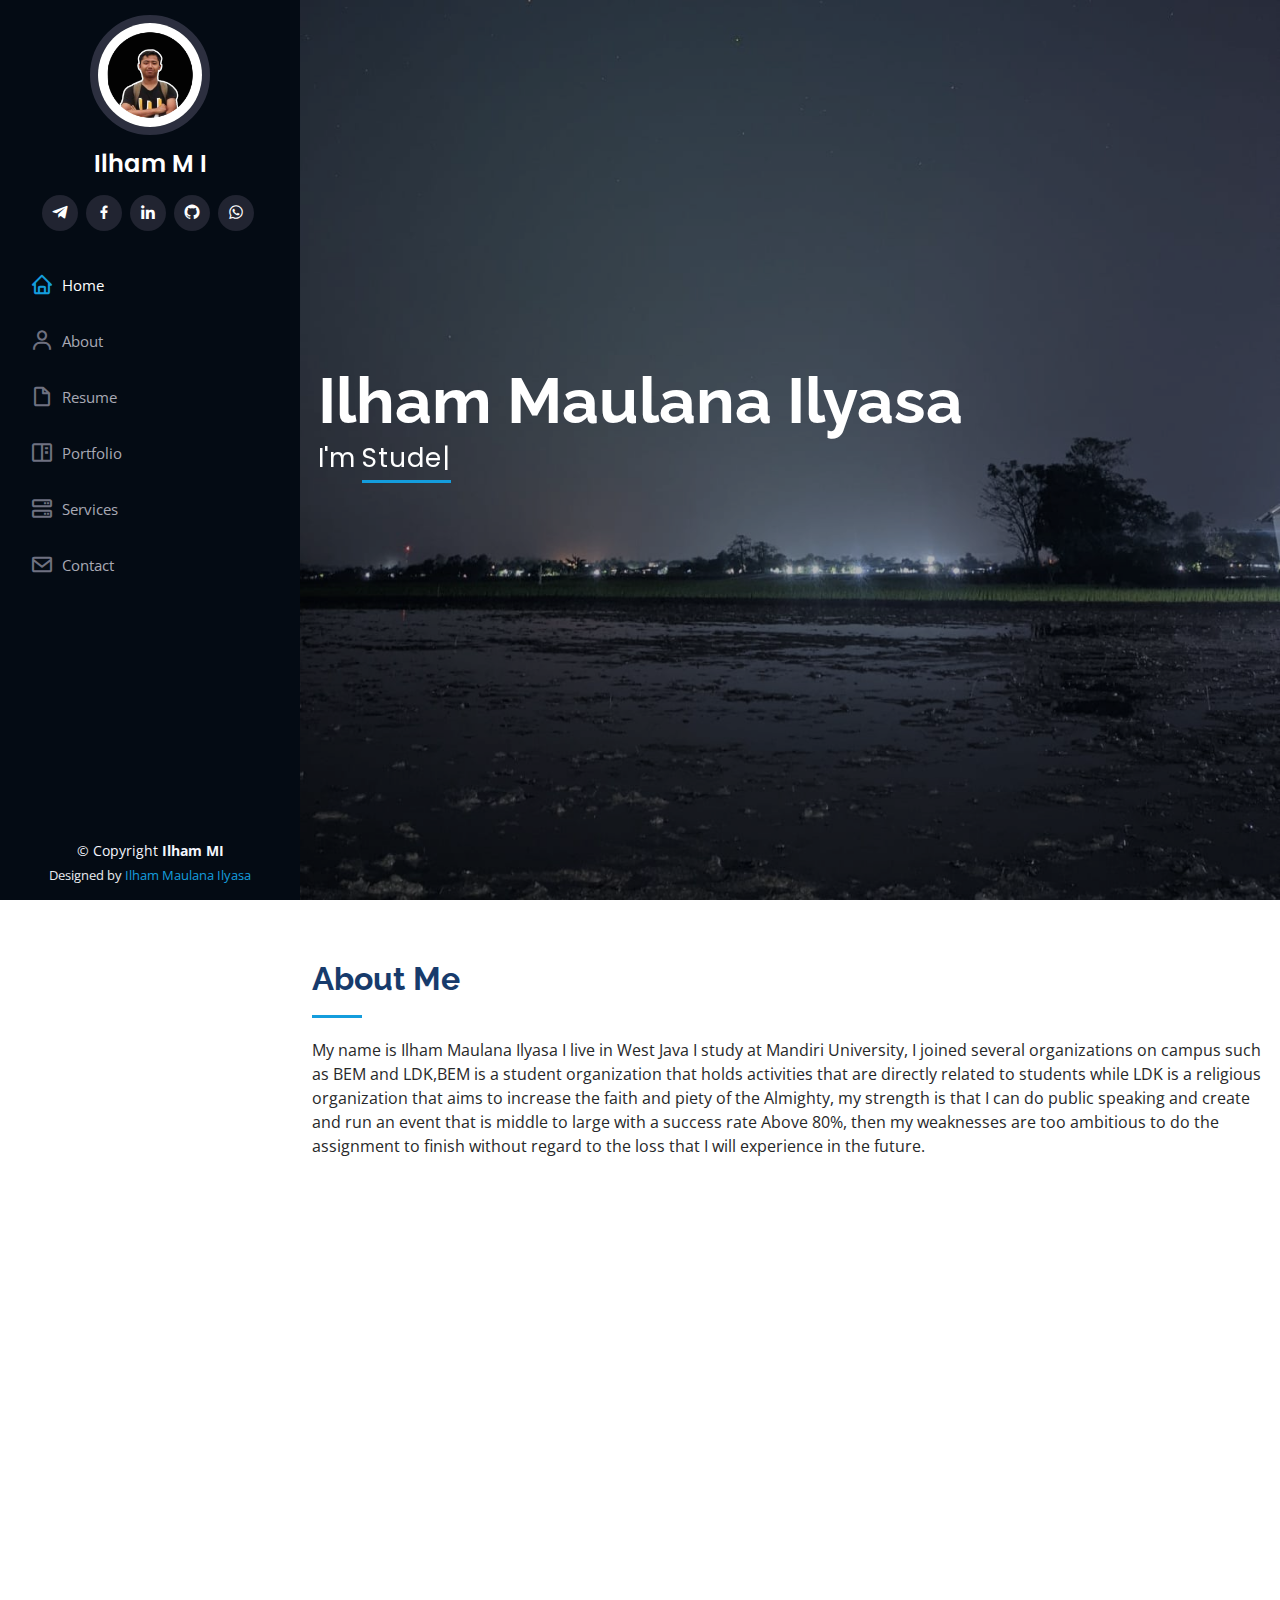
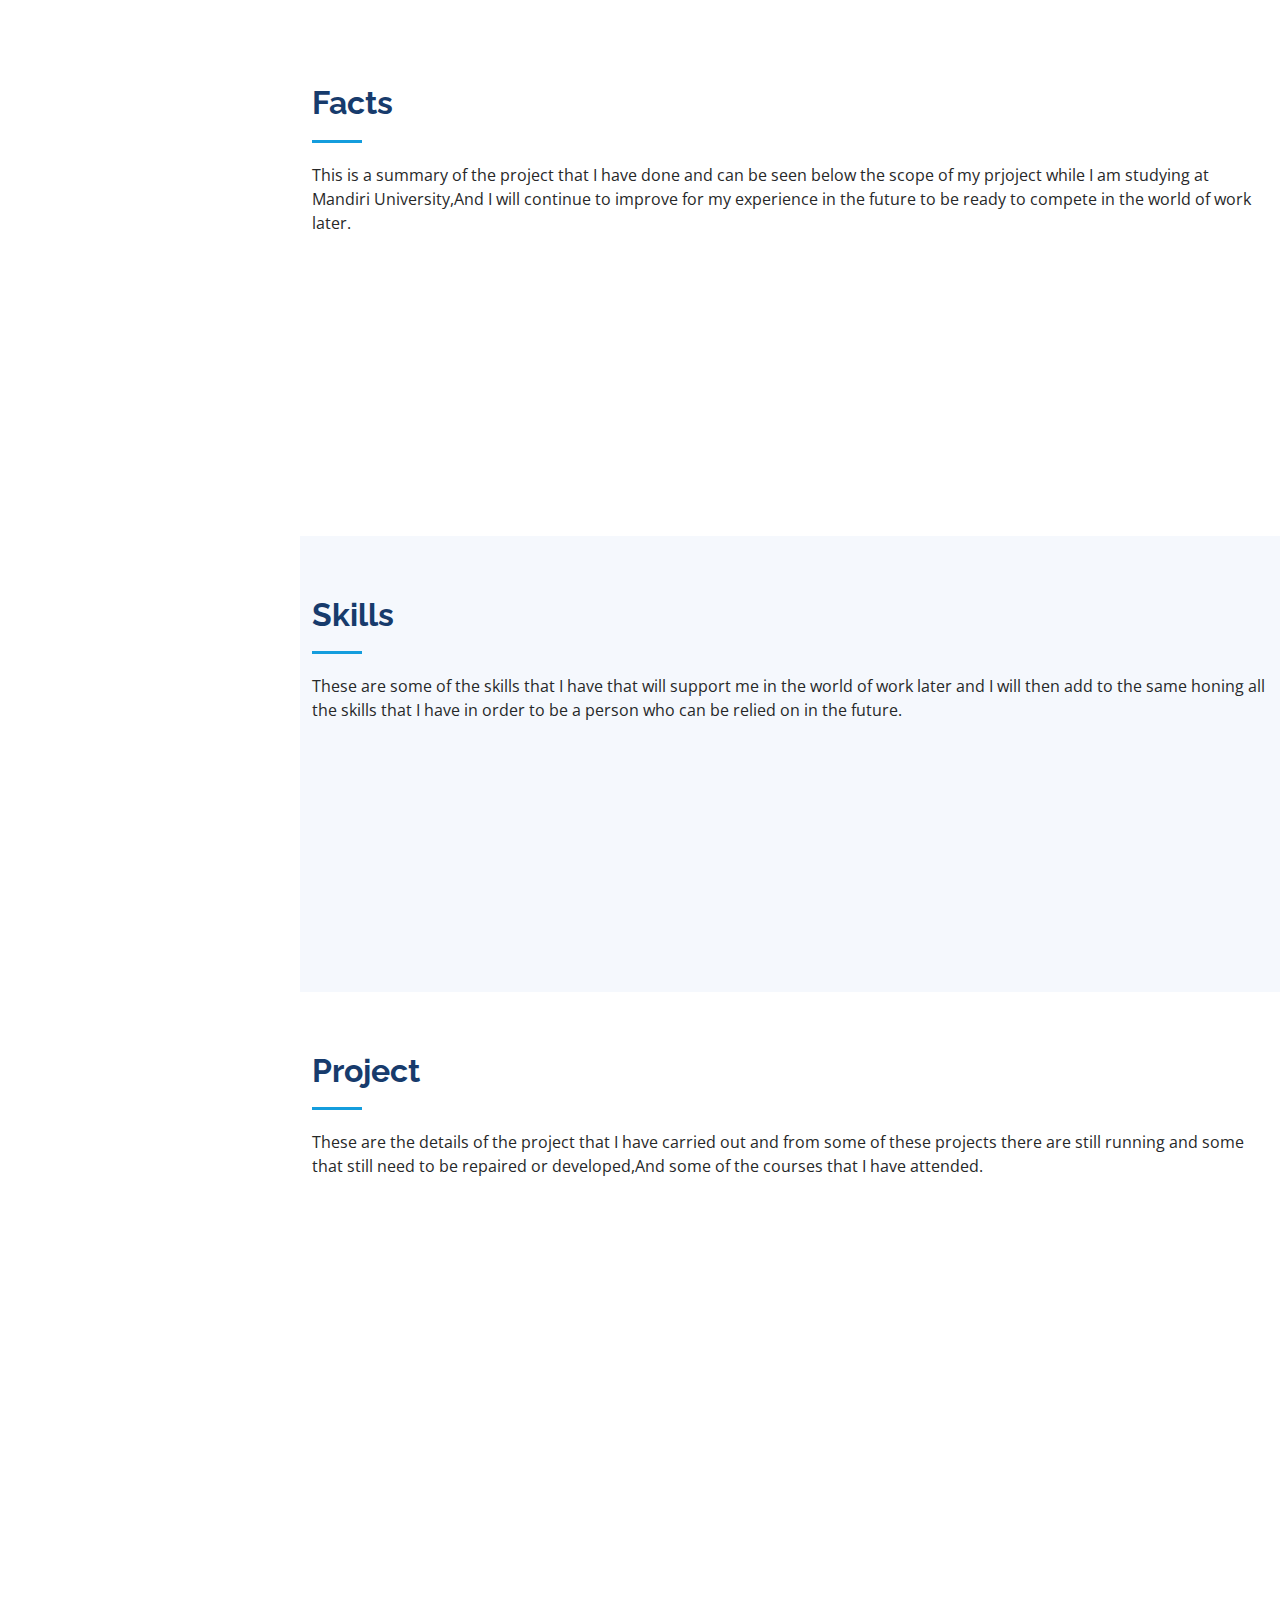
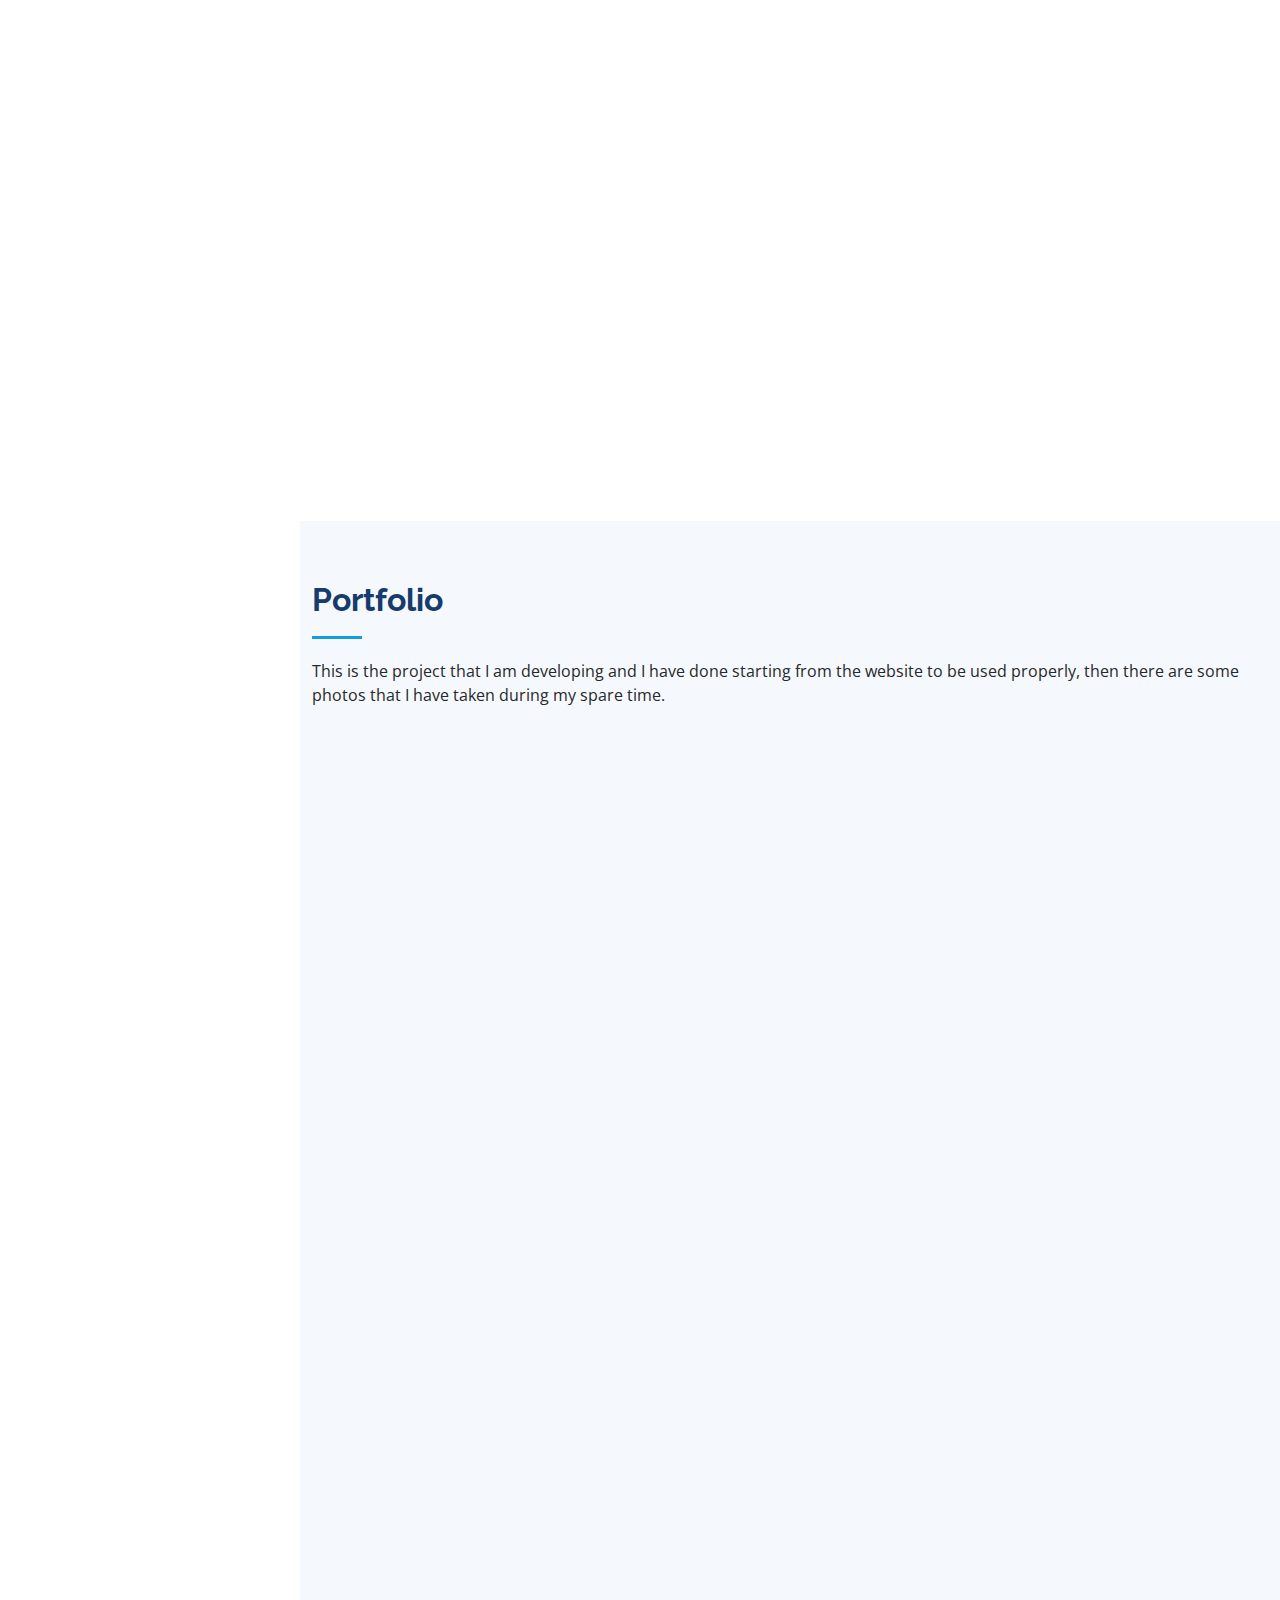
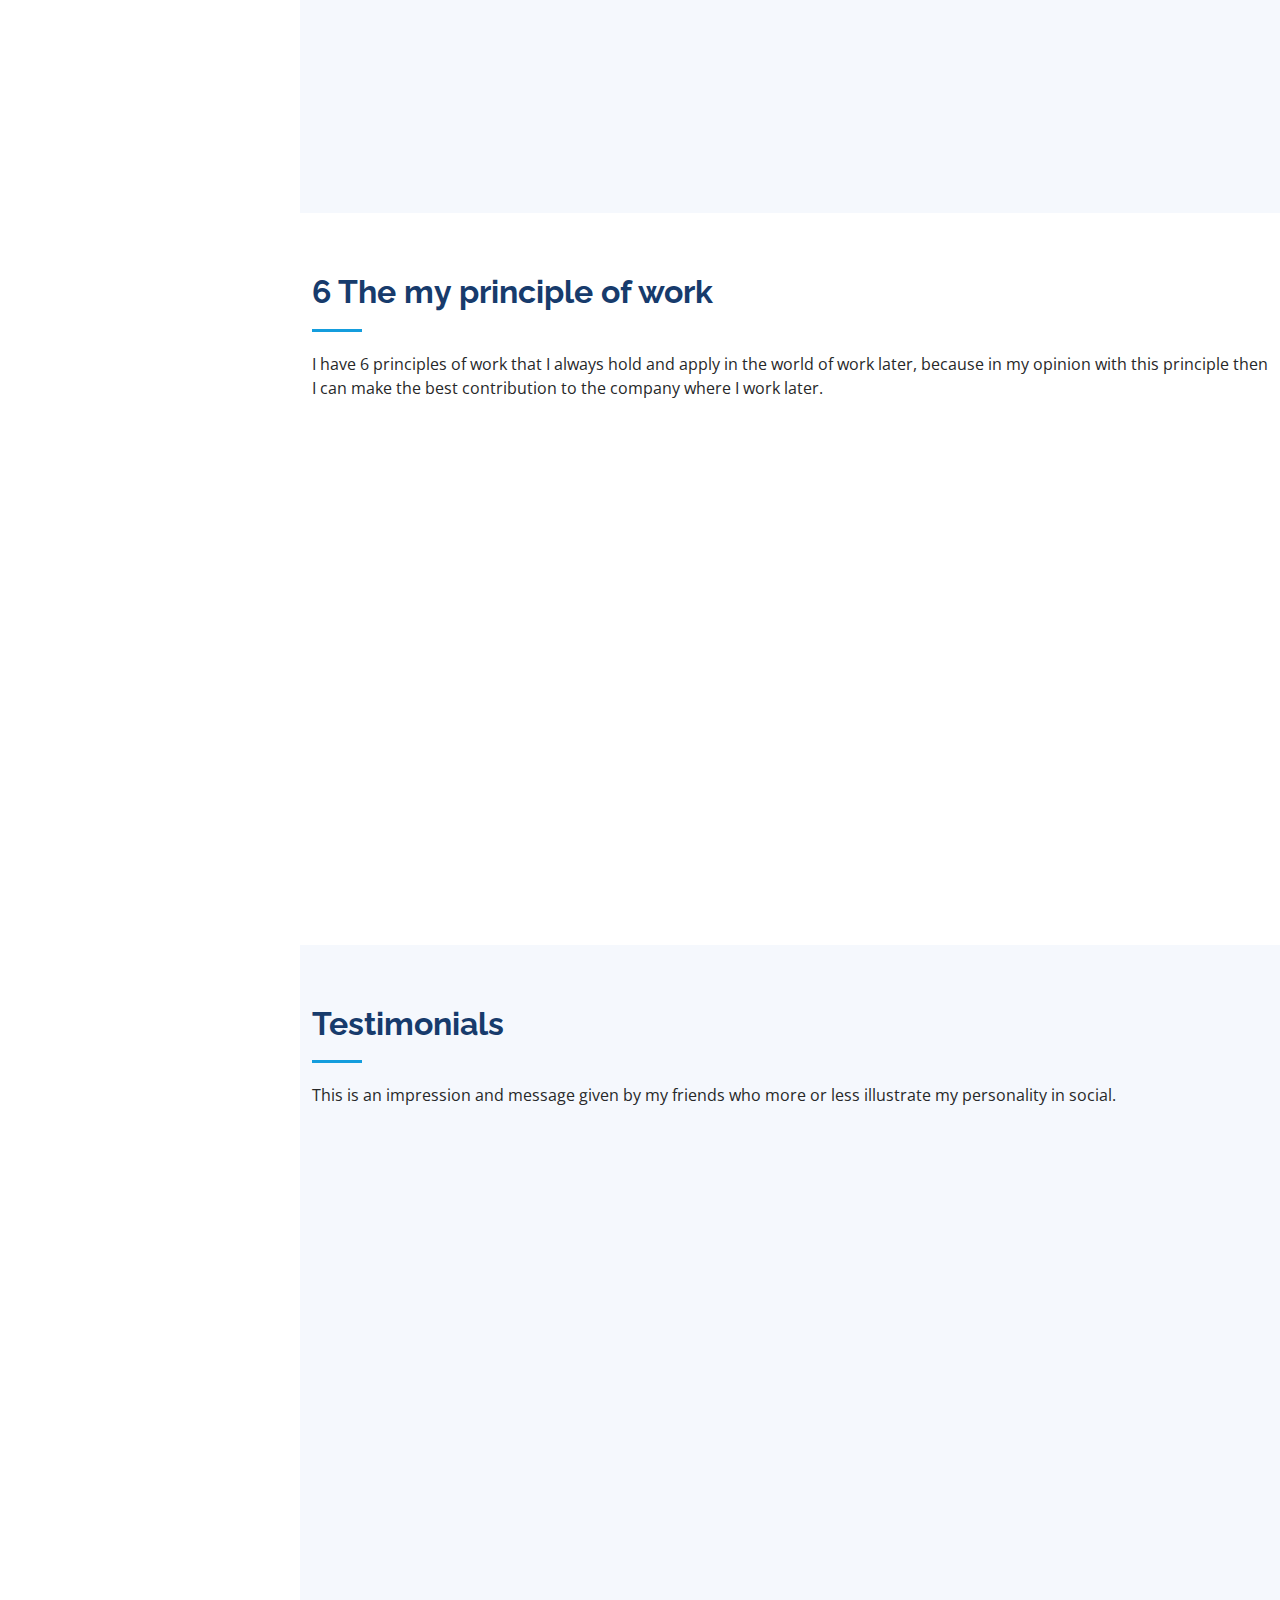
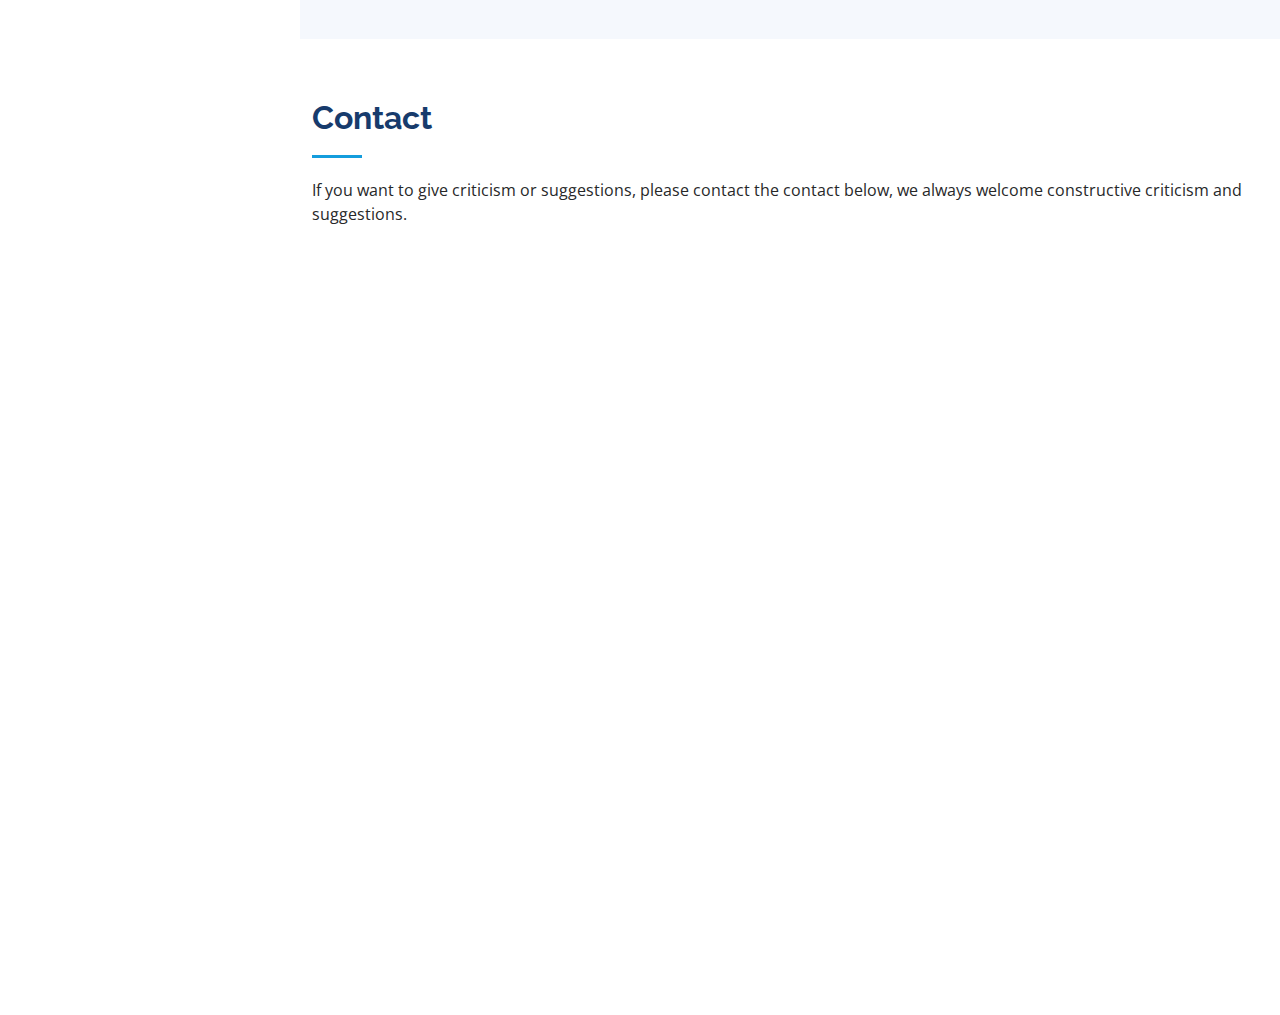
<file: index.html>
<!DOCTYPE html>
<html lang="en">

<head>
  <meta charset="utf-8">
  <meta content="width=device-width, initial-scale=1.0" name="viewport">

  <title>Website Ilham Maulana Ilyasa</title>
  <meta content="" name="description">
  <meta content="" name="keywords">

  <!-- Favicons -->
  <link href="assets/img/b1.jpg" rel="icon">
  <link href="assets/img/b1.jpg" rel="apple-touch-icon">

  <!-- Google Fonts -->
  <link href="https://fonts.googleapis.com/css?family=Open+Sans:300,300i,400,400i,600,600i,700,700i|Raleway:300,300i,400,400i,500,500i,600,600i,700,700i|Poppins:300,300i,400,400i,500,500i,600,600i,700,700i" rel="stylesheet">

  <!-- Vendor CSS Files -->
  <link href="assets/vendor/aos/aos.css" rel="stylesheet">
  <link href="assets/vendor/bootstrap/css/bootstrap.min.css" rel="stylesheet">
  <link href="assets/vendor/bootstrap-icons/bootstrap-icons.css" rel="stylesheet">
  <link href="assets/vendor/boxicons/css/boxicons.min.css" rel="stylesheet">
  <link href="assets/vendor/glightbox/css/glightbox.min.css" rel="stylesheet">
  <link href="assets/vendor/swiper/swiper-bundle.min.css" rel="stylesheet">

  <!-- Template Main CSS File -->
  <link href="assets/css/style.css" rel="stylesheet">

  <!-- =======================================================
  * Template Name: iPortfolio - v3.9.1
  * Template URL: https://bootstrapmade.com/iportfolio-bootstrap-portfolio-websites-template/
  * Author: BootstrapMade.com
  * License: https://bootstrapmade.com/license/
  ======================================================== -->
</head>

<body>

  <!-- ======= Mobile nav toggle button ======= -->
  <i class="bi bi-list mobile-nav-toggle d-xl-none"></i>

  <!-- ======= Header ======= -->
  <header id="header">
    <div class="d-flex flex-column">

      <div class="profile">
        <img src="3.png" alt="" class="img-fluid rounded-circle">
        <h1 class="text-light"><a href="index.html">Ilham M I</a></h1>
        <div class="social-links mt-3 text-center">
          <a href="https://t.me/Anabul69" class="Telegram"><i class="bx bxl-telegram"></i></a>
          <a href="https://web.facebook.com/ilham.ilyas.5209/" class="facebook"><i class="bx bxl-facebook"></i></a>
          <a href="https://www.linkedin.com/in/ilham-maulana-ilyasa-3577721a7" class="linkedin"><i class="bx bxl-linkedin"></i></a>
          <a href="https://ilhamilyas1945.github.io/WebKKNDesaNeglasari/" class="github"><i class="bx bxl-github"></i></a>
          <a href="https://wa.me/qr/GJPZVRETRTLDE1" class="whatsapp"><i class="bx bxl-whatsapp"></i></a>
        </div>
      </div>

      <nav id="navbar" class="nav-menu navbar">
        <ul>
          <li><a href="#hero" class="nav-link scrollto active"><i class="bx bx-home"></i> <span>Home</span></a></li>
          <li><a href="#about" class="nav-link scrollto"><i class="bx bx-user"></i> <span>About</span></a></li>
          <li><a href="#resume" class="nav-link scrollto"><i class="bx bx-file-blank"></i> <span>Resume</span></a></li>
          <li><a href="#portfolio" class="nav-link scrollto"><i class="bx bx-book-content"></i> <span>Portfolio</span></a></li>
          <li><a href="#services" class="nav-link scrollto"><i class="bx bx-server"></i> <span>Services</span></a></li>
          <li><a href="#contact" class="nav-link scrollto"><i class="bx bx-envelope"></i> <span>Contact</span></a></li>
        </ul>
      </nav><!-- .nav-menu -->
    </div>
  </header><!-- End Header -->

  <!-- ======= Hero Section ======= -->
  <section id="hero" class="d-flex flex-column justify-content-center align-items-center">
    <div class="hero-container" data-aos="fade-in">
      <h1>Ilham Maulana Ilyasa</h1>
      <p>I'm <span class="typed" data-typed-items="Student, Web Developer, Freelancer, Photographer"></span></p>
    </div>
  </section><!-- End Hero -->

  <main id="main">

    <!-- ======= About Section ======= -->
    <section id="about" class="about">
      <div class="container">

        <div class="section-title">
          <h2>About Me</h2>
          <p>My name is Ilham Maulana Ilyasa I live in West Java I study at Mandiri University, I joined several organizations on campus such as BEM and LDK,BEM is a student organization that holds activities that are directly related to students while LDK is a religious organization that aims to increase the faith and piety of the Almighty, my strength is that I can do public speaking and create and run an event that is middle to large with a success rate Above 80%, then my weaknesses are too ambitious to do the assignment to finish without regard to the loss that I will experience in the future. </p>
        </div>

        <div class="row">
          <div class="col-lg-4" data-aos="fade-right">
            <img src="1.jpeg" class="img-fluid" alt="">
          </div>
          <div class="col-lg-8 pt-4 pt-lg-0 content" data-aos="fade-left">
            <h3>Informatics Engineering Student.</h3>
            <p class="fst-italic">
              Moto Hidup "KERJA, KERJA, KERJA, TIPESSSS...... GAK TIPES? YAH KERJA LAGI"
             
            </p>
            <div class="row">
              <div class="col-lg-6">
                <ul>
                  <li><i class="bi bi-chevron-right"></i> <strong>Birthday:</strong> <span>30 oktober 2000</span></li>
                  <li><i class="bi bi-chevron-right"></i> <strong>Website:</strong> <span>github.com/Ilhamilyas1945</span></li>
                  <li><i class="bi bi-chevron-right"></i> <strong>Phone:</strong> <span>081221812156</span></li>
                  <li><i class="bi bi-chevron-right"></i> <strong>City:</strong> <span>Subang</span></li>
                </ul>
              </div>
              <div class="col-lg-6">
                <ul>
                  <li><i class="bi bi-chevron-right"></i> <strong>Age:</strong> <span>22</span></li>
                  <li><i class="bi bi-chevron-right"></i> <strong>Degree:</strong> <span>Master</span></li>
                  <li><i class="bi bi-chevron-right"></i> <strong>Email:</strong> <span>ilhamilyas2156@gmail.com</span></li>
                  <li><i class="bi bi-chevron-right"></i> <strong>IPK:</strong> <span>3.5</span></li>
                </ul>
              </div>
            </div>
            <p>
              I am more concerned with work or assignments given to me than other things because for me work is part of my life and must be able to give the best is my goal.
              I easily adapt in any condition and can work individually or in groups, I prefer to help others doing a job rather than just staying silent without doing anything because it is a futile thing and I really don't like it it.
            </p>
          </div>
        </div>

      </div>
    </section><!-- End About Section -->

    <!-- ======= Facts Section ======= -->
    <section id="facts" class="facts">
      <div class="container">

        <div class="section-title">
          <h2>Facts</h2>
          <p>This is a summary of the project that I have done and can be seen below the scope of my prjoject while I am studying at Mandiri University,And I will continue to improve for my experience in the future to be ready to compete in the world of work later.</p>
        </div>

        <div class="row no-gutters">

          <div class="col-lg-3 col-md-6 d-md-flex align-items-md-stretch" data-aos="fade-up">
            <div class="count-box">
              <i class="bi bi-emoji-smile"></i>
              <span data-purecounter-start="0" data-purecounter-end="69" data-purecounter-duration="1" class="purecounter"></span>
              <p><strong>Friends</strong> Friends who have worked on the project together</p>
            </div>
          </div>

          <div class="col-lg-3 col-md-6 d-md-flex align-items-md-stretch" data-aos="fade-up" data-aos-delay="100">
            <div class="count-box">
              <i class="bi bi-journal-richtext"></i>
              <span data-purecounter-start="0" data-purecounter-end="10" data-purecounter-duration="1" class="purecounter"></span>
              <p><strong>Projects</strong> Project that has been and is being worked on</p>
            </div>
          </div>

          <div class="col-lg-3 col-md-6 d-md-flex align-items-md-stretch" data-aos="fade-up" data-aos-delay="200">
            <div class="count-box">
              <i class="bi bi-headset"></i>
              <span data-purecounter-start="0" data-purecounter-end="150" data-purecounter-duration="1" class="purecounter"></span>
              <p><strong>Flight hours</strong> The time that has been spent in developing an existing project</p>
            </div>
          </div>

          <div class="col-lg-3 col-md-6 d-md-flex align-items-md-stretch" data-aos="fade-up" data-aos-delay="300">
            <div class="count-box">
              <i class="bi bi-people"></i>
              <span data-purecounter-start="0" data-purecounter-end="32" data-purecounter-duration="1" class="purecounter"></span>
              <p><strong>Hard Workers</strong> Friends who are satisfied with my performance and hard work</p>
            </div>
          </div>

        </div>

      </div>
    </section><!-- End Facts Section -->

    <!-- ======= Skills Section ======= -->
    <section id="skills" class="skills section-bg">
      <div class="container">

        <div class="section-title">
          <h2>Skills</h2>
          <p>These are some of the skills that I have that will support me in the world of work later and I will then add to the same honing all the skills that I have in order to be a person who can be relied on in the future.</p>
        </div>

        <div class="row skills-content">

          <div class="col-lg-6" data-aos="fade-up">

            <div class="progress">
              <span class="skill">HTML-CSS <i class="val">100%</i></span>
              <div class="progress-bar-wrap">
                <div class="progress-bar" role="progressbar" aria-valuenow="100" aria-valuemin="0" aria-valuemax="100"></div>
              </div>
            </div>

            <div class="progress">
              <span class="skill">Github <i class="val">90%</i></span>
              <div class="progress-bar-wrap">
                <div class="progress-bar" role="progressbar" aria-valuenow="90" aria-valuemin="0" aria-valuemax="100"></div>
              </div>
            </div>

            <div class="progress">
              <span class="skill">Bootstrap <i class="val">75%</i></span>
              <div class="progress-bar-wrap">
                <div class="progress-bar" role="progressbar" aria-valuenow="75" aria-valuemin="0" aria-valuemax="100"></div>
              </div>
            </div>

          </div>

          <div class="col-lg-6" data-aos="fade-up" data-aos-delay="100">

            <div class="progress">
              <span class="skill">Ibis Paint X <i class="val">80%</i></span>
              <div class="progress-bar-wrap">
                <div class="progress-bar" role="progressbar" aria-valuenow="80" aria-valuemin="0" aria-valuemax="100"></div>
              </div>
            </div>

            <div class="progress">
              <span class="skill">Microsoft Office <i class="val">90%</i></span>
              <div class="progress-bar-wrap">
                <div class="progress-bar" role="progressbar" aria-valuenow="90" aria-valuemin="0" aria-valuemax="100"></div>
              </div>
            </div>

            <div class="progress">
              <span class="skill">Davinci Resolve <i class="val">55%</i></span>
              <div class="progress-bar-wrap">
                <div class="progress-bar" role="progressbar" aria-valuenow="55" aria-valuemin="0" aria-valuemax="100"></div>
              </div>
            </div>

          </div>

        </div>

      </div>
    </section><!-- End Skills Section -->

    <!-- ======= Resume Section ======= -->
    <section id="resume" class="resume">
      <div class="container">

        <div class="section-title">
          <h2>Project</h2>
          <p>These are the details of the project that I have carried out and from some of these projects there are still running and some that still need to be repaired or developed,And some of the courses that I have attended.</p>
        </div>

        <div class="row">
          <div class="col-lg-6" data-aos="fade-up">
            <h3 class="resume-title">Card Project</h3>
            <div class="resume-item pb-0">
              <h4>Sigma Card</h4>
              <p><em>This project is about one card that can contain all personal data to our social media, with only one QR code scan, all data will be seen.</em></p>
              <ul>
                <li>30 October 2022,Subang, Pamanukan</li>
                <li>+62 812 2181 2156</li>
                <li>https://github.com/Ilhamilyas1945</li>
              </ul>
            </div>

            <h3 class="resume-title">Website Project</h3>
            <div class="resume-item">
              <h4>Website KKN Desa Neglasari</h4>
              <h5>2022</h5>
              <p><em>https://ilhamilyas1945.github.io/WebKKNDesaNeglasari/</em></p>
              <p><em>Neglasari Village, Pagaden District, Subang Regency, West Java</em></p>
              <p>This website is intended to provide information related to KKN from Mandiri University which was carried out in Neglasari Village, Pagaden District, Subang Regency, West Java.</p>
            </div>
            <div class="resume-item">
              <h4>Web -based village database application</h4>
              <h5>2022</h5>
              <p><em>Neglasari Village, Pagaden District, Subang Regency, West Java</em></p>
              <p>This website was created to modernize the Neglasari Village database recording system which was first done manually now replaced in a digital way through this application -based database website.</p>
            </div>
          </div>
          <div class="col-lg-6" data-aos="fade-up" data-aos-delay="100">
            <h3 class="resume-title">Courses that have been followed</h3>
            <div class="resume-item">
              <h4>Website course</h4>
              <h5>2021</h5>
              <p><em>Campus Mandiri University, Subang, West Java </em></p>
              <ul>
                <li>This thinness was held by the Mandiri University Student Executive Board.</li>
                <li>In this course it is taught the basis for creating a website from beginning to medium level. </li>
                <li>Enter images and videos into the website that we have created and changed its basic appearance</li>
                <li>Taught how to use and modify the Bootstrap Setra website template to post the website to Github</li>
              </ul>
            </div>
            <div class="resume-item">
              <h4>Microsoft Office course</h4>
              <h5>2019</h5>
              <p><em>LPK Jaya Abadi, Pamanukan, Subang</em></p>
              <ul>
                <li>study the basic use of Microsoft Office.</li>
                <li>Studying Discipline Typing 10 Finger in Microsoft Word</li>
                <li>studying the formula in Microsoft Excel</li>
                <li>taught how to make powerpoint in Microsoft PowerPoint</li>
              </ul>
            </div>
          </div>
        </div>

      </div>
    </section><!-- End Resume Section -->

    <!-- ======= Portfolio Section ======= -->
    <section id="portfolio" class="portfolio section-bg">
      <div class="container">

        <div class="section-title">
          <h2>Portfolio</h2>
          <p>This is the project that I am developing and I have done starting from the website to be used properly, then there are some photos that I have taken during my spare time.</p>
        </div>

        <div class="row" data-aos="fade-up">
          <div class="col-lg-12 d-flex justify-content-center">
            <ul id="portfolio-flters">
              <li data-filter="*" class="filter-active">All</li>
              <li data-filter=".filter-app">KKN Activity Website</li>
              <li data-filter=".filter-card">Web Based Application</li>
              <li data-filter=".filter-web">Photography</li>
            </ul>
          </div>
        </div>

        <div class="row portfolio-container" data-aos="fade-up" data-aos-delay="100">

          <div class="col-lg-4 col-md-6 portfolio-item filter-app">
            <div class="portfolio-wrap">
              <img src="assets/img/portfolio/k1.png" class="img-fluid" alt="">
              <div class="portfolio-links">
                <a href="assets/img/portfolio/k1.png" data-gallery="portfolioGallery" class="portfolio-lightbox" title="App 1"><i class="bx bx-plus"></i></a>
                <a href="portfolio-details.html" title="More Details"><i class="bx bx-link"></i></a>
              </div>
            </div>
          </div>

          <div class="col-lg-4 col-md-6 portfolio-item filter-web">
            <div class="portfolio-wrap">
              <img src="assets/img/portfolio/p1.jpeg" class="img-fluid" alt="">
              <div class="portfolio-links">
                <a href="assets/img/portfolio/p1.jpeg" data-gallery="portfolioGallery" class="portfolio-lightbox" title="Web 3"><i class="bx bx-plus"></i></a>
                <a href="portfolio-details.html" title="More Details"><i class="bx bx-link"></i></a>
              </div>
            </div>
          </div>

          <div class="col-lg-4 col-md-6 portfolio-item filter-app">
            <div class="portfolio-wrap">
              <img src="assets/img/portfolio/k3.png" class="img-fluid" alt="">
              <div class="portfolio-links">
                <a href="assets/img/portfolio/k3.png" data-gallery="portfolioGallery" class="portfolio-lightbox" title="App 2"><i class="bx bx-plus"></i></a>
                <a href="portfolio-details.html" title="More Details"><i class="bx bx-link"></i></a>
              </div>
            </div>
          </div>

          <div class="col-lg-4 col-md-6 portfolio-item filter-card">
            <div class="portfolio-wrap">
              <img src="assets/img/portfolio/n1.png" class="img-fluid" alt="">
              <div class="portfolio-links">
                <a href="assets/img/portfolio/n1.png" data-gallery="portfolioGallery" class="portfolio-lightbox" title="Card 2"><i class="bx bx-plus"></i></a>
                <a href="portfolio-details.html" title="More Details"><i class="bx bx-link"></i></a>
              </div>
            </div>
          </div>

          <div class="col-lg-4 col-md-6 portfolio-item filter-web">
            <div class="portfolio-wrap">
              <img src="assets/img/portfolio/p2.jpeg" class="img-fluid" alt="">
              <div class="portfolio-links">
                <a href="assets/img/portfolio/p2.jpeg" data-gallery="portfolioGallery" class="portfolio-lightbox" title="Web 2"><i class="bx bx-plus"></i></a>
                <a href="portfolio-details.html" title="More Details"><i class="bx bx-link"></i></a>
              </div>
            </div>
          </div>

          <div class="col-lg-4 col-md-6 portfolio-item filter-app">
            <div class="portfolio-wrap">
              <img src="assets/img/portfolio/k2.png" class="img-fluid" alt="">
              <div class="portfolio-links">
                <a href="assets/img/portfolio/k2.png" data-gallery="portfolioGallery" class="portfolio-lightbox" title="App 3"><i class="bx bx-plus"></i></a>
                <a href="portfolio-details.html" title="More Details"><i class="bx bx-link"></i></a>
              </div>
            </div>
          </div>

          <div class="col-lg-4 col-md-6 portfolio-item filter-card">
            <div class="portfolio-wrap">
              <img src="assets/img/portfolio/n2.png" class="img-fluid" alt="">
              <div class="portfolio-links">
                <a href="assets/img/portfolio/n2.png" data-gallery="portfolioGallery" class="portfolio-lightbox" title="Card 1"><i class="bx bx-plus"></i></a>
                <a href="portfolio-details.html" title="More Details"><i class="bx bx-link"></i></a>
              </div>
            </div>
          </div>

          <div class="col-lg-4 col-md-6 portfolio-item filter-card">
            <div class="portfolio-wrap">
              <img src="assets/img/portfolio/n3.png" class="img-fluid" alt="">
              <div class="portfolio-links">
                <a href="assets/img/portfolio/n3.png" data-gallery="portfolioGallery" class="portfolio-lightbox" title="Card 3"><i class="bx bx-plus"></i></a>
                <a href="portfolio-details.html" title="More Details"><i class="bx bx-link"></i></a>
              </div>
            </div>
          </div>

          <div class="col-lg-4 col-md-6 portfolio-item filter-web">
            <div class="portfolio-wrap">
              <img src="assets/img/portfolio/p3.jpeg" class="img-fluid" alt="">
              <div class="portfolio-links">
                <a href="assets/img/portfolio/p3.jpeg" data-gallery="portfolioGallery" class="portfolio-lightbox" title="Web 3"><i class="bx bx-plus"></i></a>
                <a href="portfolio-details.html" title="More Details"><i class="bx bx-link"></i></a>
              </div>
            </div>
          </div>

        </div>

      </div>
    </section><!-- End Portfolio Section -->

    <!-- ======= Services Section ======= -->
    <section id="services" class="services">
      <div class="container">

        <div class="section-title">
          <h2>6 The my principle of work</h2>
          <p>I have 6 principles of work that I always hold and apply in the world of work later, because in my opinion with this principle then I can make the best contribution to the company where I work later.</p>
        </div>

        <div class="row">
          <div class="col-lg-4 col-md-6 icon-box" data-aos="fade-up">
            <div class="icon"><i class="bi bi-briefcase"></i></div>
            <h4 class="title"><a href="">Prioritize work</a></h4>
            <p class="description">Always prioritize work above anything, and pour out your focus in work and love your work then you will be able to make your best contribution to your work</p>
          </div>
          <div class="col-lg-4 col-md-6 icon-box" data-aos="fade-up" data-aos-delay="100">
            <div class="icon"><i class="bi bi-card-checklist"></i></div>
            <h4 class="title"><a href="">On time</a></h4>
            <p class="description">Late is a disgrace, on that time is a necessity but it's better if it comes 10 minutes before it</p>
          </div>
          <div class="col-lg-4 col-md-6 icon-box" data-aos="fade-up" data-aos-delay="200">
            <div class="icon"><i class="bi bi-bar-chart"></i></div>
            <h4 class="title"><a href="">Hard work</a></h4>
            <p class="description">Increase your performance up to 2 times Avoid Decreasing Performance, Overtime is your friend success is your goal</p>
          </div>
          <div class="col-lg-4 col-md-6 icon-box" data-aos="fade-up" data-aos-delay="300">
            <div class="icon"><i class="bi bi-binoculars"></i></div>
            <h4 class="title"><a href="">The order of the boss is absolute</a></h4>
            <p class="description">When the boss said it was black then I would consider it black, when the boss said white then I would think of it was white, there were no questions always do</p>
          </div>
          <div class="col-lg-4 col-md-6 icon-box" data-aos="fade-up" data-aos-delay="400">
            <div class="icon"><i class="bi bi-brightness-high"></i></div>
            <h4 class="title"><a href="">innovative</a></h4>
            <p class="description">Must be able to keep up with the times in order to be able to create new and fresh ideas that can be used later</p>
          </div>
          <div class="col-lg-4 col-md-6 icon-box" data-aos="fade-up" data-aos-delay="500">
            <div class="icon"><i class="bi bi-calendar4-week"></i></div>
            <h4 class="title"><a href="">Increase the network</a></h4>
            <p class="description">When having an extensive network it will make it easier to do the work and can add more insight</p>
          </div>
        </div>

      </div>
    </section><!-- End Services Section -->

    <!-- ======= Testimonials Section ======= -->
    <section id="testimonials" class="testimonials section-bg">
      <div class="container">

        <div class="section-title">
          <h2>Testimonials</h2>
          <p>This is an impression and message given by my friends who more or less illustrate my personality in social.</p>
        </div>

        <div class="testimonials-slider swiper" data-aos="fade-up" data-aos-delay="100">
          <div class="swiper-wrapper">

            <div class="swiper-slide">
              <div class="testimonial-item" data-aos="fade-up">
                <p>
                  <i class="bx bxs-quote-alt-left quote-icon-left"></i>
                  Congratulations on your success in working hard and completing work well! This is an achievement that should be appreciated and must be maintained.
                  <i class="bx bxs-quote-alt-right quote-icon-right"></i>
                </p>
                <img src="assets/img/testimonials/2.jpeg" class="testimonial-img" alt="">
                <h3>Sri Devi Rahmawati</h3>
                <h4>KKN Friend &amp; Department of Education</h4>
              </div>
            </div><!-- End testimonial item -->

            <div class="swiper-slide">
              <div class="testimonial-item" data-aos="fade-up" data-aos-delay="100">
                <p>
                  <i class="bx bxs-quote-alt-left quote-icon-left"></i>
                  Don't forget to always take time to rest and break. Continuous hard work can cause fatigue and stress, so be sure to take time to calm down and maintain your mental health.
                  <i class="bx bxs-quote-alt-right quote-icon-right"></i>
                </p>
                <img src="assets/img/testimonials/3.jpeg" class="testimonial-img" alt="">
                <h3>Teddy</h3>
                <h4>KKN Friend &amp; Department of Education</h4>
              </div>
            </div><!-- End testimonial item -->

            <div class="swiper-slide">
              <div class="testimonial-item" data-aos="fade-up" data-aos-delay="200">
                <p>
                  <i class="bx bxs-quote-alt-left quote-icon-left"></i>
                  Don't feel too burdened with your work. Remember that everyone has a limit and it is not a problem to ask for help or ask for advice from others..
                  <i class="bx bxs-quote-alt-right quote-icon-right"></i>
                </p>
                <img src="assets/img/testimonials/4.jpeg" class="testimonial-img" alt="">
                <h3>Hilma Rahmawati</h3>
                <h4>KKN Friend &amp; Department of Education</h4>
              </div>
            </div><!-- End testimonial item -->

            <div class="swiper-slide">
              <div class="testimonial-item" data-aos="fade-up" data-aos-delay="300">
                <p>
                  <i class="bx bxs-quote-alt-left quote-icon-left"></i>
                  Don't forget to always respect yourself and give yourself praise for what you have done. This will help you feel better and have a higher self -confidence.
                  <i class="bx bxs-quote-alt-right quote-icon-right"></i>
                </p>
                <img src="assets/img/testimonials/t1.jpg" class="testimonial-img" alt="">
                <h3>Rendi</h3>
                <h4>Head of Karang Taruna Neglasari</h4>
              </div>
            </div><!-- End testimonial item -->

            <div class="swiper-slide">
              <div class="testimonial-item" data-aos="fade-up" data-aos-delay="400">
                <p>
                  <i class="bx bxs-quote-alt-left quote-icon-left"></i>
                  Don't forget to always look for opportunities to be grateful for what you have achieved. This will help you feel happier and feel more connected to others.
                  <i class="bx bxs-quote-alt-right quote-icon-right"></i>
                </p>
                <img src="assets/img/testimonials/t2.jpg" class="testimonial-img" alt="">
                <h3>Hikmat</h3>
                <h4>Informatics Engineering</h4>
              </div>
            </div><!-- End testimonial item -->

          </div>
          <div class="swiper-pagination"></div>
        </div>

      </div>
    </section><!-- End Testimonials Section -->

    <!-- ======= Contact Section ======= -->
    <section id="contact" class="contact">
      <div class="container">

        <div class="section-title">
          <h2>Contact</h2>
          <p>If you want to give criticism or suggestions, please contact the contact below, we always welcome constructive criticism and suggestions.</p>
        </div>

        <div class="row" data-aos="fade-in">

          <div class="col-lg-5 d-flex align-items-stretch">
            <div class="info">
              <div class="address">
                <i class="bi bi-geo-alt"></i>
                <h4>Location:</h4>
                <p>Jln Maskoki no 73 perumnas 2, kayuringin jaya, bekasi selatan</p>
              </div>

              <div class="email">
                <i class="bi bi-envelope"></i>
                <h4>Email:</h4>
                <p>Ilhamilyas2156@gmail.com</p>
              </div>

              <div class="phone">
                <i class="bi bi-phone"></i>
                <h4>Call:</h4>
                <p>+628 122 181 2156</p>
              </div>

              <iframe src="https://www.google.com/maps/embed?pb=!1m18!1m12!1m3!1d3966.1440871704826!2d106.98331931384045!3d-6.244734962883601!2m3!1f0!2f0!3f0!3m2!1i1024!2i768!4f13.1!3m3!1m2!1s0x2e698c37aeff4b2f%3A0xf9444283db8db267!2sJl.%20Maskoki%201%20No.73%2C%20RT.011%2FRW.012%2C%20Kayuringin%20Jaya%2C%20Kec.%20Bekasi%20Sel.%2C%20Kota%20Bks%2C%20Jawa%20Barat%2017144!5e0!3m2!1sid!2sid!4v1672730596038!5m2!1sid!2sid" frameborder="0" style="border:0; width: 100%; height: 290px;" allowfullscreen></iframe>
            </div>

          </div>

          <div class="col-lg-7 mt-5 mt-lg-0 d-flex align-items-stretch">
            <form action="forms/contact.php" method="post" role="form" class="php-email-form">
              <div class="row">
                <div class="form-group col-md-6">
                  <label for="name">Your Name</label>
                  <input type="text" name="name" class="form-control" id="name" required>
                </div>
                <div class="form-group col-md-6">
                  <label for="name">Your Email</label>
                  <input type="email" class="form-control" name="email" id="email" required>
                </div>
              </div>
              <div class="form-group">
                <label for="name">Subject</label>
                <input type="text" class="form-control" name="subject" id="subject" required>
              </div>
              <div class="form-group">
                <label for="name">Message</label>
                <textarea class="form-control" name="message" rows="10" required></textarea>
              </div>
              <div class="my-3">
                <div class="loading">Loading</div>
                <div class="error-message"></div>
                <div class="sent-message">Your message has been sent. Thank you!</div>
              </div>
              <div class="text-center"><button type="submit">Send Message</button></div>
            </form>
          </div>

        </div>

      </div>
    </section><!-- End Contact Section -->

  </main><!-- End #main -->

  <!-- ======= Footer ======= -->
  <footer id="footer">
    <div class="container">
      <div class="copyright">
        &copy; Copyright <strong><span>Ilham MI</span></strong>
      </div>
      <div class="credits">
        <!-- All the links in the footer should remain intact. -->
        <!-- You can delete the links only if you purchased the pro version. -->
        <!-- Licensing information: https://bootstrapmade.com/license/ -->
        <!-- Purchase the pro version with working PHP/AJAX contact form: https://bootstrapmade.com/iportfolio-bootstrap-portfolio-websites-template/ -->
        Designed by <a href="https://bootstrapmade.com/">Ilham Maulana Ilyasa</a>
      </div>
    </div>
  </footer><!-- End  Footer -->

  <a href="#" class="back-to-top d-flex align-items-center justify-content-center"><i class="bi bi-arrow-up-short"></i></a>

  <!-- Vendor JS Files -->
  <script src="assets/vendor/purecounter/purecounter_vanilla.js"></script>
  <script src="assets/vendor/aos/aos.js"></script>
  <script src="assets/vendor/bootstrap/js/bootstrap.bundle.min.js"></script>
  <script src="assets/vendor/glightbox/js/glightbox.min.js"></script>
  <script src="assets/vendor/isotope-layout/isotope.pkgd.min.js"></script>
  <script src="assets/vendor/swiper/swiper-bundle.min.js"></script>
  <script src="assets/vendor/typed.js/typed.min.js"></script>
  <script src="assets/vendor/waypoints/noframework.waypoints.js"></script>
  <script src="assets/vendor/php-email-form/validate.js"></script>

  <!-- Template Main JS File -->
  <script src="assets/js/main.js"></script>

</body>

</html>
</file>
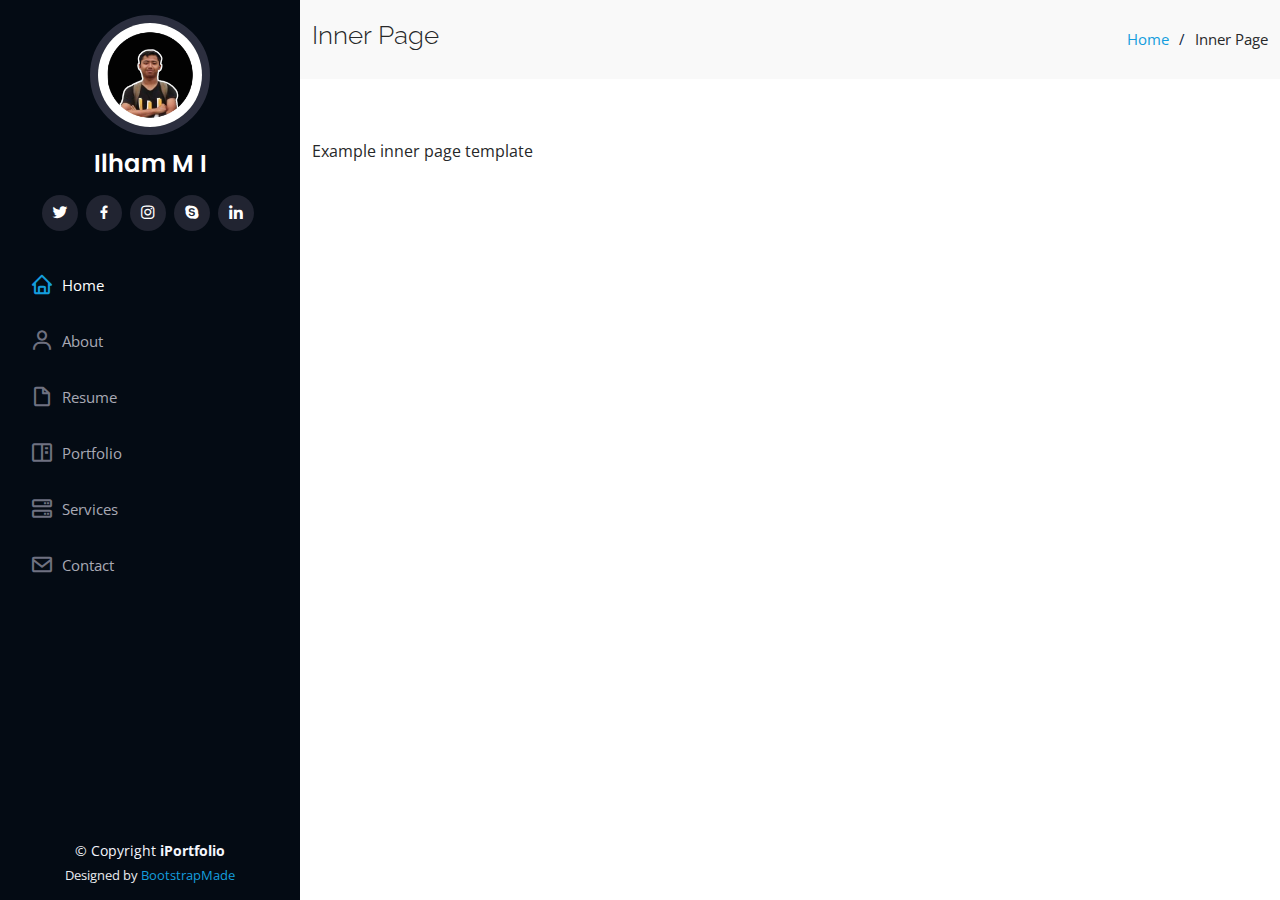
<file: inner-page.html>
<!DOCTYPE html>
<html lang="en">

<head>
  <meta charset="utf-8">
  <meta content="width=device-width, initial-scale=1.0" name="viewport">

  <title>Inner Page - iPortfolio Bootstrap Template</title>
  <meta content="" name="description">
  <meta content="" name="keywords">

  <!-- Favicons -->
  <link href="assets/img/favicon.png" rel="icon">
  <link href="assets/img/apple-touch-icon.png" rel="apple-touch-icon">

  <!-- Google Fonts -->
  <link href="https://fonts.googleapis.com/css?family=Open+Sans:300,300i,400,400i,600,600i,700,700i|Raleway:300,300i,400,400i,500,500i,600,600i,700,700i|Poppins:300,300i,400,400i,500,500i,600,600i,700,700i" rel="stylesheet">

  <!-- Vendor CSS Files -->
  <link href="assets/vendor/aos/aos.css" rel="stylesheet">
  <link href="assets/vendor/bootstrap/css/bootstrap.min.css" rel="stylesheet">
  <link href="assets/vendor/bootstrap-icons/bootstrap-icons.css" rel="stylesheet">
  <link href="assets/vendor/boxicons/css/boxicons.min.css" rel="stylesheet">
  <link href="assets/vendor/glightbox/css/glightbox.min.css" rel="stylesheet">
  <link href="assets/vendor/swiper/swiper-bundle.min.css" rel="stylesheet">

  <!-- Template Main CSS File -->
  <link href="assets/css/style.css" rel="stylesheet">

  <!-- =======================================================
  * Template Name: iPortfolio - v3.9.1
  * Template URL: https://bootstrapmade.com/iportfolio-bootstrap-portfolio-websites-template/
  * Author: BootstrapMade.com
  * License: https://bootstrapmade.com/license/
  ======================================================== -->
</head>

<body>

  <!-- ======= Mobile nav toggle button ======= -->
  <i class="bi bi-list mobile-nav-toggle d-xl-none"></i>

  <!-- ======= Header ======= -->
  <header id="header">
    <div class="d-flex flex-column">

      <div class="profile">
        <img src="3.png" alt="" class="img-fluid rounded-circle">
        <h1 class="text-light"><a href="index.html">Ilham M I</a></h1>
        <div class="social-links mt-3 text-center">
          <a href="#" class="twitter"><i class="bx bxl-twitter"></i></a>
          <a href="#" class="facebook"><i class="bx bxl-facebook"></i></a>
          <a href="#" class="instagram"><i class="bx bxl-instagram"></i></a>
          <a href="#" class="google-plus"><i class="bx bxl-skype"></i></a>
          <a href="#" class="linkedin"><i class="bx bxl-linkedin"></i></a>
        </div>
      </div>

      <nav id="navbar" class="nav-menu navbar">
        <ul>
          <li><a href="#hero" class="nav-link scrollto active"><i class="bx bx-home"></i> <span>Home</span></a></li>
          <li><a href="#about" class="nav-link scrollto"><i class="bx bx-user"></i> <span>About</span></a></li>
          <li><a href="#resume" class="nav-link scrollto"><i class="bx bx-file-blank"></i> <span>Resume</span></a></li>
          <li><a href="#portfolio" class="nav-link scrollto"><i class="bx bx-book-content"></i> <span>Portfolio</span></a></li>
          <li><a href="#services" class="nav-link scrollto"><i class="bx bx-server"></i> <span>Services</span></a></li>
          <li><a href="#contact" class="nav-link scrollto"><i class="bx bx-envelope"></i> <span>Contact</span></a></li>
        </ul>
      </nav><!-- .nav-menu -->
    </div>
  </header><!-- End Header -->

  <main id="main">

    <!-- ======= Breadcrumbs ======= -->
    <section class="breadcrumbs">
      <div class="container">

        <div class="d-flex justify-content-between align-items-center">
          <h2>Inner Page</h2>
          <ol>
            <li><a href="index.html">Home</a></li>
            <li>Inner Page</li>
          </ol>
        </div>

      </div>
    </section><!-- End Breadcrumbs -->

    <section class="inner-page">
      <div class="container">
        <p>
          Example inner page template
        </p>
      </div>
    </section>

  </main><!-- End #main -->

  <!-- ======= Footer ======= -->
  <footer id="footer">
    <div class="container">
      <div class="copyright">
        &copy; Copyright <strong><span>iPortfolio</span></strong>
      </div>
      <div class="credits">
        <!-- All the links in the footer should remain intact. -->
        <!-- You can delete the links only if you purchased the pro version. -->
        <!-- Licensing information: https://bootstrapmade.com/license/ -->
        <!-- Purchase the pro version with working PHP/AJAX contact form: https://bootstrapmade.com/iportfolio-bootstrap-portfolio-websites-template/ -->
        Designed by <a href="https://bootstrapmade.com/">BootstrapMade</a>
      </div>
    </div>
  </footer><!-- End  Footer -->

  <a href="#" class="back-to-top d-flex align-items-center justify-content-center"><i class="bi bi-arrow-up-short"></i></a>

  <!-- Vendor JS Files -->
  <script src="assets/vendor/purecounter/purecounter_vanilla.js"></script>
  <script src="assets/vendor/aos/aos.js"></script>
  <script src="assets/vendor/bootstrap/js/bootstrap.bundle.min.js"></script>
  <script src="assets/vendor/glightbox/js/glightbox.min.js"></script>
  <script src="assets/vendor/isotope-layout/isotope.pkgd.min.js"></script>
  <script src="assets/vendor/swiper/swiper-bundle.min.js"></script>
  <script src="assets/vendor/typed.js/typed.min.js"></script>
  <script src="assets/vendor/waypoints/noframework.waypoints.js"></script>
  <script src="assets/vendor/php-email-form/validate.js"></script>

  <!-- Template Main JS File -->
  <script src="assets/js/main.js"></script>

</body>

</html>
</file>
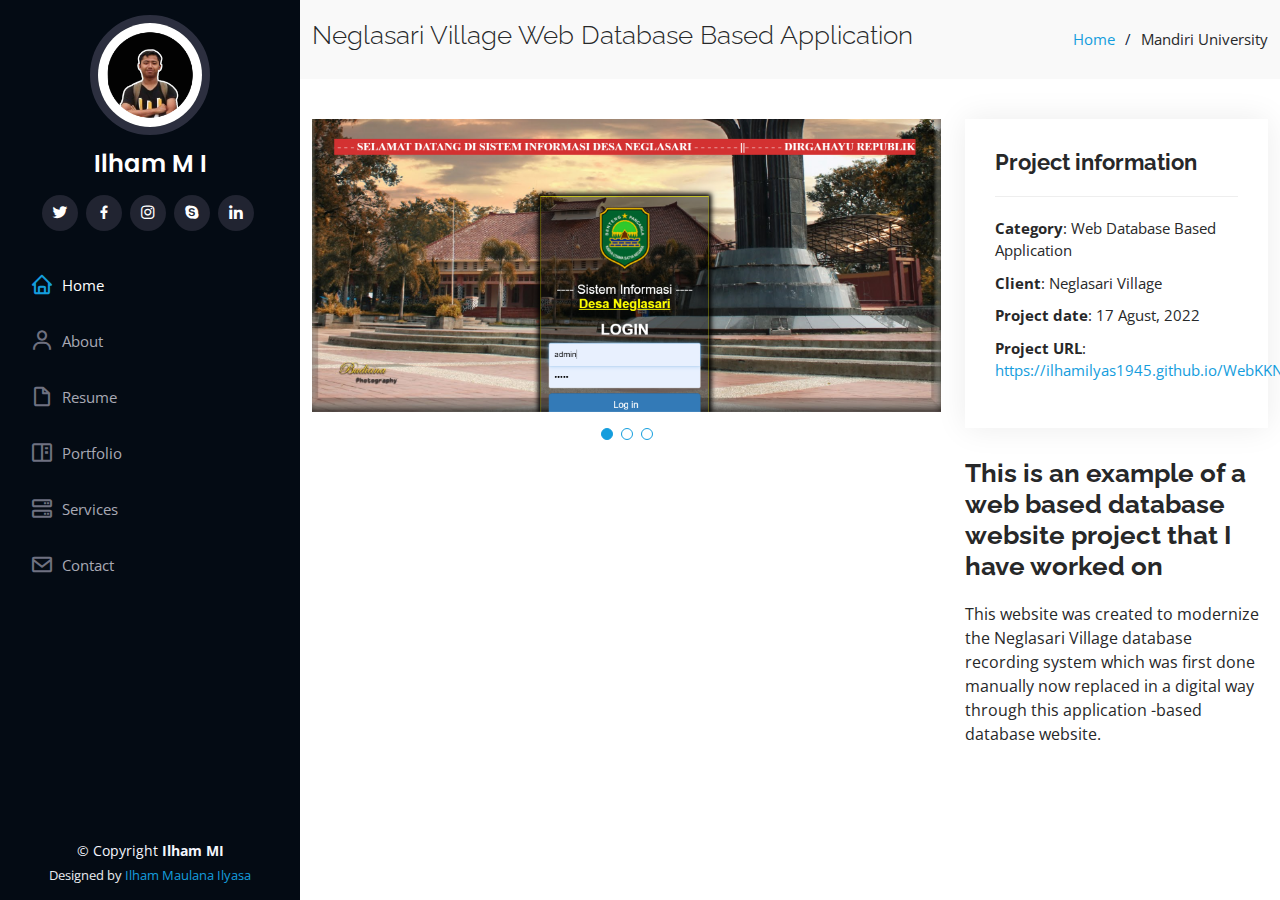
<file: portfolio-details.html>
<!DOCTYPE html>
<html lang="en">

<head>
  <meta charset="utf-8">
  <meta content="width=device-width, initial-scale=1.0" name="viewport">

  <title>Detail Project</title>
  <meta content="" name="description">
  <meta content="" name="keywords">

  <!-- Favicons -->
  <link href="assets/img/b1.jpg" rel="icon">
  <link href="assets/img/b1.jpg" rel="apple-touch-icon">

  <!-- Google Fonts -->
  <link href="https://fonts.googleapis.com/css?family=Open+Sans:300,300i,400,400i,600,600i,700,700i|Raleway:300,300i,400,400i,500,500i,600,600i,700,700i|Poppins:300,300i,400,400i,500,500i,600,600i,700,700i" rel="stylesheet">

  <!-- Vendor CSS Files -->
  <link href="assets/vendor/aos/aos.css" rel="stylesheet">
  <link href="assets/vendor/bootstrap/css/bootstrap.min.css" rel="stylesheet">
  <link href="assets/vendor/bootstrap-icons/bootstrap-icons.css" rel="stylesheet">
  <link href="assets/vendor/boxicons/css/boxicons.min.css" rel="stylesheet">
  <link href="assets/vendor/glightbox/css/glightbox.min.css" rel="stylesheet">
  <link href="assets/vendor/swiper/swiper-bundle.min.css" rel="stylesheet">

  <!-- Template Main CSS File -->
  <link href="assets/css/style.css" rel="stylesheet">

  <!-- =======================================================
  * Template Name: iPortfolio - v3.9.1
  * Template URL: https://bootstrapmade.com/iportfolio-bootstrap-portfolio-websites-template/
  * Author: BootstrapMade.com
  * License: https://bootstrapmade.com/license/
  ======================================================== -->
</head>

<body>

  <!-- ======= Mobile nav toggle button ======= -->
  <i class="bi bi-list mobile-nav-toggle d-xl-none"></i>

  <!-- ======= Header ======= -->
  <header id="header">
    <div class="d-flex flex-column">

      <div class="profile">
        <img src="3.png" alt="" class="img-fluid rounded-circle">
        <h1 class="text-light"><a href="index.html">Ilham M I </a></h1>
        <div class="social-links mt-3 text-center">
          <a href="#" class="twitter"><i class="bx bxl-twitter"></i></a>
          <a href="#" class="facebook"><i class="bx bxl-facebook"></i></a>
          <a href="#" class="instagram"><i class="bx bxl-instagram"></i></a>
          <a href="#" class="google-plus"><i class="bx bxl-skype"></i></a>
          <a href="#" class="linkedin"><i class="bx bxl-linkedin"></i></a>
        </div>
      </div>

      <nav id="navbar" class="nav-menu navbar">
        <ul>
          <li><a href="#hero" class="nav-link scrollto active"><i class="bx bx-home"></i> <span>Home</span></a></li>
          <li><a href="#about" class="nav-link scrollto"><i class="bx bx-user"></i> <span>About</span></a></li>
          <li><a href="#resume" class="nav-link scrollto"><i class="bx bx-file-blank"></i> <span>Resume</span></a></li>
          <li><a href="#portfolio" class="nav-link scrollto"><i class="bx bx-book-content"></i> <span>Portfolio</span></a></li>
          <li><a href="#services" class="nav-link scrollto"><i class="bx bx-server"></i> <span>Services</span></a></li>
          <li><a href="#contact" class="nav-link scrollto"><i class="bx bx-envelope"></i> <span>Contact</span></a></li>
        </ul>
      </nav><!-- .nav-menu -->
    </div>
  </header><!-- End Header -->

  <main id="main">

    <!-- ======= Breadcrumbs ======= -->
    <section id="breadcrumbs" class="breadcrumbs">
      <div class="container">

        <div class="d-flex justify-content-between align-items-center">
          <h2>Neglasari Village Web Database Based Application</h2>
          <ol>
            <li><a href="index.html">Home</a></li>
            <li>Mandiri University</li>
          </ol>
        </div>

      </div>
    </section><!-- End Breadcrumbs -->

    <!-- ======= Portfolio Details Section ======= -->
    <section id="portfolio-details" class="portfolio-details">
      <div class="container">

        <div class="row gy-4">

          <div class="col-lg-8">
            <div class="portfolio-details-slider swiper">
              <div class="swiper-wrapper align-items-center">

                <div class="swiper-slide">
                  <img src="assets/img/portfolio/n1.png" alt="">
                </div>

                <div class="swiper-slide">
                  <img src="assets/img/portfolio/n2.png" alt="">
                </div>

                <div class="swiper-slide">
                  <img src="assets/img/portfolio/n3.png" alt="">
                </div>

              </div>
              <div class="swiper-pagination"></div>
            </div>
          </div>

          <div class="col-lg-4">
            <div class="portfolio-info">
              <h3>Project information</h3>
              <ul>
                <li><strong>Category</strong>: Web Database Based Application</li>
                <li><strong>Client</strong>: Neglasari Village</li>
                <li><strong>Project date</strong>: 17 Agust, 2022</li>
                <li><strong>Project URL</strong>: <a href="#">https://ilhamilyas1945.github.io/WebKKNDesaNeglasari/</a></li>
              </ul>
            </div>
            <div class="portfolio-description">
              <h2>This is an example of a web based database website project that I have worked on</h2>
              <p>
                This website was created to modernize the Neglasari Village database recording system which was first done manually now replaced in a digital way through this application -based database website.
              </p>
            </div>
          </div>

        </div>

      </div>
    </section><!-- End Portfolio Details Section -->

  </main><!-- End #main -->

  <!-- ======= Footer ======= -->
  <footer id="footer">
    <div class="container">
      <div class="copyright">
        &copy; Copyright <strong><span>Ilham MI</span></strong>
      </div>
      <div class="credits">
        <!-- All the links in the footer should remain intact. -->
        <!-- You can delete the links only if you purchased the pro version. -->
        <!-- Licensing information: https://bootstrapmade.com/license/ -->
        <!-- Purchase the pro version with working PHP/AJAX contact form: https://bootstrapmade.com/iportfolio-bootstrap-portfolio-websites-template/ -->
        Designed by <a href="https://bootstrapmade.com/">Ilham Maulana Ilyasa</a>
      </div>
    </div>
  </footer><!-- End  Footer -->

  <a href="#" class="back-to-top d-flex align-items-center justify-content-center"><i class="bi bi-arrow-up-short"></i></a>

  <!-- Vendor JS Files -->
  <script src="assets/vendor/purecounter/purecounter_vanilla.js"></script>
  <script src="assets/vendor/aos/aos.js"></script>
  <script src="assets/vendor/bootstrap/js/bootstrap.bundle.min.js"></script>
  <script src="assets/vendor/glightbox/js/glightbox.min.js"></script>
  <script src="assets/vendor/isotope-layout/isotope.pkgd.min.js"></script>
  <script src="assets/vendor/swiper/swiper-bundle.min.js"></script>
  <script src="assets/vendor/typed.js/typed.min.js"></script>
  <script src="assets/vendor/waypoints/noframework.waypoints.js"></script>
  <script src="assets/vendor/php-email-form/validate.js"></script>

  <!-- Template Main JS File -->
  <script src="assets/js/main.js"></script>

</body>

</html>
</file>
<file: assets/css/style.css>
/**
* Template Name: iPortfolio - v3.9.1
* Template URL: https://bootstrapmade.com/iportfolio-bootstrap-portfolio-websites-template/
* Author: BootstrapMade.com
* License: https://bootstrapmade.com/license/
*/

/*--------------------------------------------------------------
# General
--------------------------------------------------------------*/
body {
  font-family: "Open Sans", sans-serif;
  color: #272829;
}

a {
  color: #149ddd;
  text-decoration: none;
}

a:hover {
  color: #37b3ed;
  text-decoration: none;
}

h1,
h2,
h3,
h4,
h5,
h6 {
  font-family: "Raleway", sans-serif;
}

/*--------------------------------------------------------------
# Back to top button
--------------------------------------------------------------*/
.back-to-top {
  position: fixed;
  visibility: hidden;
  opacity: 0;
  right: 15px;
  bottom: 15px;
  z-index: 996;
  background: #149ddd;
  width: 40px;
  height: 40px;
  border-radius: 50px;
  transition: all 0.4s;
}

.back-to-top i {
  font-size: 28px;
  color: #fff;
  line-height: 0;
}

.back-to-top:hover {
  background: #2eafec;
  color: #fff;
}

.back-to-top.active {
  visibility: visible;
  opacity: 1;
}

/*--------------------------------------------------------------
# Header
--------------------------------------------------------------*/
#header {
  position: fixed;
  top: 0;
  left: 0;
  bottom: 0;
  width: 300px;
  transition: all ease-in-out 0.5s;
  z-index: 9997;
  transition: all 0.5s;
  padding: 0 15px;
  background: #040b14;
  overflow-y: auto;
}

#header .profile img {
  margin: 15px auto;
  display: block;
  width: 120px;
  border: 8px solid #2c2f3f;
}

#header .profile h1 {
  font-size: 24px;
  margin: 0;
  padding: 0;
  font-weight: 600;
  -moz-text-align-last: center;
  text-align-last: center;
  font-family: "Poppins", sans-serif;
}

#header .profile h1 a,
#header .profile h1 a:hover {
  color: #fff;
  text-decoration: none;
}

#header .profile .social-links a {
  font-size: 18px;
  display: inline-block;
  background: #212431;
  color: #fff;
  line-height: 1;
  padding: 8px 0;
  margin-right: 4px;
  border-radius: 50%;
  text-align: center;
  width: 36px;
  height: 36px;
  transition: 0.3s;
}

#header .profile .social-links a:hover {
  background: #149ddd;
  color: #fff;
  text-decoration: none;
}

#main {
  margin-left: 300px;
}

@media (max-width: 1199px) {
  #header {
    left: -300px;
  }

  #main {
    margin-left: 0;
  }
}

/*--------------------------------------------------------------
# Navigation Menu
--------------------------------------------------------------*/
/* Desktop Navigation */
.nav-menu {
  padding: 30px 0 0 0;
}

.nav-menu * {
  margin: 0;
  padding: 0;
  list-style: none;
}

.nav-menu>ul>li {
  position: relative;
  white-space: nowrap;
}

.nav-menu a,
.nav-menu a:focus {
  display: flex;
  align-items: center;
  color: #a8a9b4;
  padding: 12px 15px;
  margin-bottom: 8px;
  transition: 0.3s;
  font-size: 15px;
}

.nav-menu a i,
.nav-menu a:focus i {
  font-size: 24px;
  padding-right: 8px;
  color: #6f7180;
}

.nav-menu a:hover,
.nav-menu .active,
.nav-menu .active:focus,
.nav-menu li:hover>a {
  text-decoration: none;
  color: #fff;
}

.nav-menu a:hover i,
.nav-menu .active i,
.nav-menu .active:focus i,
.nav-menu li:hover>a i {
  color: #149ddd;
}

/* Mobile Navigation */
.mobile-nav-toggle {
  position: fixed;
  right: 15px;
  top: 15px;
  z-index: 9998;
  border: 0;
  font-size: 24px;
  transition: all 0.4s;
  outline: none !important;
  background-color: #149ddd;
  color: #fff;
  width: 40px;
  height: 40px;
  display: inline-flex;
  align-items: center;
  justify-content: center;
  line-height: 0;
  border-radius: 50px;
  cursor: pointer;
}

.mobile-nav-active {
  overflow: hidden;
}

.mobile-nav-active #header {
  left: 0;
}

/*--------------------------------------------------------------
# Hero Section
--------------------------------------------------------------*/
#hero {
  width: 100%;
  height: 100vh;
  background: url("../img/q2.jpeg") top center;
  background-size: cover;
}

#hero:before {
  content: "";
  background: rgba(5, 13, 24, 0.3);
  position: absolute;
  bottom: 0;
  top: 0;
  left: 0;
  right: 0;
  z-index: 1;
}

#hero .hero-container {
  position: relative;
  z-index: 2;
  min-width: 300px;
}

#hero h1 {
  margin: 0 0 10px 0;
  font-size: 64px;
  font-weight: 700;
  line-height: 56px;
  color: #fff;
}

#hero p {
  color: #fff;
  margin-bottom: 50px;
  font-size: 26px;
  font-family: "Poppins", sans-serif;
}

#hero p span {
  color: #fff;
  padding-bottom: 4px;
  letter-spacing: 1px;
  border-bottom: 3px solid #149ddd;
}

@media (min-width: 1024px) {
  #hero {
    background-attachment: fixed;
  }
}

@media (max-width: 768px) {
  #hero h1 {
    font-size: 28px;
    line-height: 36px;
  }

  #hero h2 {
    font-size: 18px;
    line-height: 24px;
    margin-bottom: 30px;
  }
}

/*--------------------------------------------------------------
# Sections General
--------------------------------------------------------------*/
section {
  padding: 60px 0;
  overflow: hidden;
}

.section-bg {
  background: #f5f8fd;
}

.section-title {
  padding-bottom: 30px;
}

.section-title h2 {
  font-size: 32px;
  font-weight: bold;
  margin-bottom: 20px;
  padding-bottom: 20px;
  position: relative;
  color: #173b6c;
}

.section-title h2::after {
  content: "";
  position: absolute;
  display: block;
  width: 50px;
  height: 3px;
  background: #149ddd;
  bottom: 0;
  left: 0;
}

.section-title p {
  margin-bottom: 0;
}

/*--------------------------------------------------------------
# About
--------------------------------------------------------------*/
.about .content h3 {
  font-weight: 700;
  font-size: 26px;
  color: #173b6c;
}

.about .content ul {
  list-style: none;
  padding: 0;
}

.about .content ul li {
  margin-bottom: 20px;
  display: flex;
  align-items: center;
}

.about .content ul strong {
  margin-right: 10px;
}

.about .content ul i {
  font-size: 16px;
  margin-right: 5px;
  color: #149ddd;
  line-height: 0;
}

.about .content p:last-child {
  margin-bottom: 0;
}

/*--------------------------------------------------------------
# Facts
--------------------------------------------------------------*/
.facts {
  padding-bottom: 30px;
}

.facts .count-box {
  padding: 30px;
  width: 100%;
}

.facts .count-box i {
  display: block;
  font-size: 44px;
  color: #149ddd;
  float: left;
  line-height: 0;
}

.facts .count-box span {
  font-size: 48px;
  line-height: 40px;
  display: block;
  font-weight: 700;
  color: #050d18;
  margin-left: 60px;
}

.facts .count-box p {
  padding: 15px 0 0 0;
  margin: 0 0 0 60px;
  font-family: "Raleway", sans-serif;
  font-size: 14px;
  color: #122f57;
}

.facts .count-box a {
  font-weight: 600;
  display: block;
  margin-top: 20px;
  color: #122f57;
  font-size: 15px;
  font-family: "Poppins", sans-serif;
  transition: ease-in-out 0.3s;
}

.facts .count-box a:hover {
  color: #1f5297;
}

/*--------------------------------------------------------------
# Akills
--------------------------------------------------------------*/
.skills .progress {
  height: 60px;
  display: block;
  background: none;
  border-radius: 0;
}

.skills .progress .skill {
  padding: 0;
  margin: 0 0 6px 0;
  text-transform: uppercase;
  display: block;
  font-weight: 600;
  font-family: "Poppins", sans-serif;
  color: #050d18;
}

.skills .progress .skill .val {
  float: right;
  font-style: normal;
}

.skills .progress-bar-wrap {
  background: #dce8f8;
  height: 10px;
}

.skills .progress-bar {
  width: 1px;
  height: 10px;
  transition: 0.9s;
  background-color: #149ddd;
}

/*--------------------------------------------------------------
# Resume
--------------------------------------------------------------*/
.resume .resume-title {
  font-size: 26px;
  font-weight: 700;
  margin-top: 20px;
  margin-bottom: 20px;
  color: #050d18;
}

.resume .resume-item {
  padding: 0 0 20px 20px;
  margin-top: -2px;
  border-left: 2px solid #1f5297;
  position: relative;
}

.resume .resume-item h4 {
  line-height: 18px;
  font-size: 18px;
  font-weight: 600;
  text-transform: uppercase;
  font-family: "Poppins", sans-serif;
  color: #050d18;
  margin-bottom: 10px;
}

.resume .resume-item h5 {
  font-size: 16px;
  background: #e4edf9;
  padding: 5px 15px;
  display: inline-block;
  font-weight: 600;
  margin-bottom: 10px;
}

.resume .resume-item ul {
  padding-left: 20px;
}

.resume .resume-item ul li {
  padding-bottom: 10px;
}

.resume .resume-item:last-child {
  padding-bottom: 0;
}

.resume .resume-item::before {
  content: "";
  position: absolute;
  width: 16px;
  height: 16px;
  border-radius: 50px;
  left: -9px;
  top: 0;
  background: #fff;
  border: 2px solid #1f5297;
}

/*--------------------------------------------------------------
# Portfolio
--------------------------------------------------------------*/
.portfolio .portfolio-item {
  margin-bottom: 30px;
}

.portfolio #portfolio-flters {
  padding: 0;
  margin: 0 auto 35px auto;
  list-style: none;
  text-align: center;
  background: #fff;
  border-radius: 50px;
  padding: 2px 15px;
}

.portfolio #portfolio-flters li {
  cursor: pointer;
  display: inline-block;
  padding: 10px 15px 8px 15px;
  font-size: 14px;
  font-weight: 600;
  line-height: 1;
  text-transform: uppercase;
  color: #272829;
  margin-bottom: 5px;
  transition: all 0.3s ease-in-out;
}

.portfolio #portfolio-flters li:hover,
.portfolio #portfolio-flters li.filter-active {
  color: #149ddd;
}

.portfolio #portfolio-flters li:last-child {
  margin-right: 0;
}

.portfolio .portfolio-wrap {
  transition: 0.3s;
  position: relative;
  overflow: hidden;
  z-index: 1;
}

.portfolio .portfolio-wrap::before {
  content: "";
  background: rgba(255, 255, 255, 0.5);
  position: absolute;
  left: 0;
  right: 0;
  top: 0;
  bottom: 0;
  transition: all ease-in-out 0.3s;
  z-index: 2;
  opacity: 0;
}

.portfolio .portfolio-wrap .portfolio-links {
  opacity: 1;
  left: 0;
  right: 0;
  bottom: -60px;
  z-index: 3;
  position: absolute;
  transition: all ease-in-out 0.3s;
  display: flex;
  justify-content: center;
}

.portfolio .portfolio-wrap .portfolio-links a {
  color: #fff;
  font-size: 28px;
  text-align: center;
  background: rgba(20, 157, 221, 0.75);
  transition: 0.3s;
  width: 50%;
}

.portfolio .portfolio-wrap .portfolio-links a:hover {
  background: rgba(20, 157, 221, 0.95);
}

.portfolio .portfolio-wrap .portfolio-links a+a {
  border-left: 1px solid #37b3ed;
}

.portfolio .portfolio-wrap:hover::before {
  top: 0;
  left: 0;
  right: 0;
  bottom: 0;
  opacity: 1;
}

.portfolio .portfolio-wrap:hover .portfolio-links {
  opacity: 1;
  bottom: 0;
}

/*--------------------------------------------------------------
# Portfolio Details
--------------------------------------------------------------*/
.portfolio-details {
  padding-top: 40px;
}

.portfolio-details .portfolio-details-slider img {
  width: 100%;
}

.portfolio-details .portfolio-details-slider .swiper-pagination {
  margin-top: 20px;
  position: relative;
}

.portfolio-details .portfolio-details-slider .swiper-pagination .swiper-pagination-bullet {
  width: 12px;
  height: 12px;
  background-color: #fff;
  opacity: 1;
  border: 1px solid #149ddd;
}

.portfolio-details .portfolio-details-slider .swiper-pagination .swiper-pagination-bullet-active {
  background-color: #149ddd;
}

.portfolio-details .portfolio-info {
  padding: 30px;
  box-shadow: 0px 0 30px rgba(5, 13, 24, 0.08);
}

.portfolio-details .portfolio-info h3 {
  font-size: 22px;
  font-weight: 700;
  margin-bottom: 20px;
  padding-bottom: 20px;
  border-bottom: 1px solid #eee;
}

.portfolio-details .portfolio-info ul {
  list-style: none;
  padding: 0;
  font-size: 15px;
}

.portfolio-details .portfolio-info ul li+li {
  margin-top: 10px;
}

.portfolio-details .portfolio-description {
  padding-top: 30px;
}

.portfolio-details .portfolio-description h2 {
  font-size: 26px;
  font-weight: 700;
  margin-bottom: 20px;
}

.portfolio-details .portfolio-description p {
  padding: 0;
}

/*--------------------------------------------------------------
# Services
--------------------------------------------------------------*/
.services .icon-box {
  margin-bottom: 20px;
}

.services .icon {
  float: left;
  display: flex;
  align-items: center;
  justify-content: center;
  width: 54px;
  height: 54px;
  background: #149ddd;
  border-radius: 50%;
  transition: 0.5s;
  border: 1px solid #149ddd;
}

.services .icon i {
  color: #fff;
  font-size: 24px;
  line-height: 0;
}

.services .icon-box:hover .icon {
  background: #fff;
}

.services .icon-box:hover .icon i {
  color: #149ddd;
}

.services .title {
  margin-left: 80px;
  font-weight: 700;
  margin-bottom: 15px;
  font-size: 18px;
}

.services .title a {
  color: #343a40;
}

.services .title a:hover {
  color: #149ddd;
}

.services .description {
  margin-left: 80px;
  line-height: 24px;
  font-size: 14px;
}

/*--------------------------------------------------------------
# Testimonials
--------------------------------------------------------------*/
.testimonials .testimonials-carousel,
.testimonials .testimonials-slider {
  overflow: hidden;
}

.testimonials .testimonial-item {
  box-sizing: content-box;
  text-align: center;
  min-height: 320px;
}

.testimonials .testimonial-item .testimonial-img {
  width: 90px;
  border-radius: 50%;
  margin: 0 auto;
}

.testimonials .testimonial-item h3 {
  font-size: 18px;
  font-weight: bold;
  margin: 10px 0 5px 0;
  color: #111;
}

.testimonials .testimonial-item h4 {
  font-size: 14px;
  color: #999;
  margin: 0;
}

.testimonials .testimonial-item .quote-icon-left,
.testimonials .testimonial-item .quote-icon-right {
  color: #c3e8fa;
  font-size: 26px;
}

.testimonials .testimonial-item .quote-icon-left {
  display: inline-block;
  left: -5px;
  position: relative;
}

.testimonials .testimonial-item .quote-icon-right {
  display: inline-block;
  right: -5px;
  position: relative;
  top: 10px;
}

.testimonials .testimonial-item p {
  font-style: italic;
  margin: 0 15px 15px 15px;
  padding: 20px;
  background: #fff;
  position: relative;
  margin-bottom: 35px;
  border-radius: 6px;
  box-shadow: 0px 2px 15px rgba(0, 0, 0, 0.1);
}

.testimonials .testimonial-item p::after {
  content: "";
  width: 0;
  height: 0;
  border-top: 20px solid #fff;
  border-right: 20px solid transparent;
  border-left: 20px solid transparent;
  position: absolute;
  bottom: -20px;
  left: calc(50% - 20px);
}

.testimonials .swiper-pagination {
  margin-top: 20px;
  position: relative;
}

.testimonials .swiper-pagination .swiper-pagination-bullet {
  width: 12px;
  height: 12px;
  background-color: #fff;
  opacity: 1;
  border: 1px solid #149ddd;
}

.testimonials .swiper-pagination .swiper-pagination-bullet-active {
  background-color: #149ddd;
}

/*--------------------------------------------------------------
# Contact
--------------------------------------------------------------*/
.contact {
  padding-bottom: 130px;
}

.contact .info {
  padding: 30px;
  background: #fff;
  width: 100%;
  box-shadow: 0 0 24px 0 rgba(0, 0, 0, 0.12);
}

.contact .info i {
  font-size: 20px;
  color: #149ddd;
  float: left;
  width: 44px;
  height: 44px;
  background: #dff3fc;
  display: flex;
  justify-content: center;
  align-items: center;
  border-radius: 50px;
  transition: all 0.3s ease-in-out;
}

.contact .info h4 {
  padding: 0 0 0 60px;
  font-size: 22px;
  font-weight: 600;
  margin-bottom: 5px;
  color: #050d18;
}

.contact .info p {
  padding: 0 0 10px 60px;
  margin-bottom: 20px;
  font-size: 14px;
  color: #173b6c;
}

.contact .info .email p {
  padding-top: 5px;
}

.contact .info .social-links {
  padding-left: 60px;
}

.contact .info .social-links a {
  font-size: 18px;
  display: inline-block;
  background: #333;
  color: #fff;
  line-height: 1;
  padding: 8px 0;
  border-radius: 50%;
  text-align: center;
  width: 36px;
  height: 36px;
  transition: 0.3s;
  margin-right: 10px;
}

.contact .info .social-links a:hover {
  background: #149ddd;
  color: #fff;
}

.contact .info .email:hover i,
.contact .info .address:hover i,
.contact .info .phone:hover i {
  background: #149ddd;
  color: #fff;
}

.contact .php-email-form {
  width: 100%;
  padding: 30px;
  background: #fff;
  box-shadow: 0 0 24px 0 rgba(0, 0, 0, 0.12);
}

.contact .php-email-form .form-group {
  padding-bottom: 8px;
}

.contact .php-email-form .validate {
  display: none;
  color: red;
  margin: 0 0 15px 0;
  font-weight: 400;
  font-size: 13px;
}

.contact .php-email-form .error-message {
  display: none;
  color: #fff;
  background: #ed3c0d;
  text-align: left;
  padding: 15px;
  font-weight: 600;
}

.contact .php-email-form .error-message br+br {
  margin-top: 25px;
}

.contact .php-email-form .sent-message {
  display: none;
  color: #fff;
  background: #18d26e;
  text-align: center;
  padding: 15px;
  font-weight: 600;
}

.contact .php-email-form .loading {
  display: none;
  background: #fff;
  text-align: center;
  padding: 15px;
}

.contact .php-email-form .loading:before {
  content: "";
  display: inline-block;
  border-radius: 50%;
  width: 24px;
  height: 24px;
  margin: 0 10px -6px 0;
  border: 3px solid #18d26e;
  border-top-color: #eee;
  -webkit-animation: animate-loading 1s linear infinite;
  animation: animate-loading 1s linear infinite;
}

.contact .php-email-form .form-group {
  margin-bottom: 15px;
}

.contact .php-email-form label {
  padding-bottom: 8px;
}

.contact .php-email-form input,
.contact .php-email-form textarea {
  border-radius: 0;
  box-shadow: none;
  font-size: 14px;
}

.contact .php-email-form input {
  height: 44px;
}

.contact .php-email-form textarea {
  padding: 10px 15px;
}

.contact .php-email-form button[type=submit] {
  background: #149ddd;
  border: 0;
  padding: 10px 24px;
  color: #fff;
  transition: 0.4s;
  border-radius: 4px;
}

.contact .php-email-form button[type=submit]:hover {
  background: #37b3ed;
}

@-webkit-keyframes animate-loading {
  0% {
    transform: rotate(0deg);
  }

  100% {
    transform: rotate(360deg);
  }
}

@keyframes animate-loading {
  0% {
    transform: rotate(0deg);
  }

  100% {
    transform: rotate(360deg);
  }
}

/*--------------------------------------------------------------
# Breadcrumbs
--------------------------------------------------------------*/
.breadcrumbs {
  padding: 20px 0;
  background: #f9f9f9;
}

.breadcrumbs h2 {
  font-size: 26px;
  font-weight: 300;
}

.breadcrumbs ol {
  display: flex;
  flex-wrap: wrap;
  list-style: none;
  padding: 0;
  margin: 0;
  font-size: 15px;
}

.breadcrumbs ol li+li {
  padding-left: 10px;
}

.breadcrumbs ol li+li::before {
  display: inline-block;
  padding-right: 10px;
  color: #0e2442;
  content: "/";
}

@media (max-width: 768px) {
  .breadcrumbs .d-flex {
    display: block !important;
  }

  .breadcrumbs ol {
    display: block;
  }

  .breadcrumbs ol li {
    display: inline-block;
  }
}

/*--------------------------------------------------------------
# Footer
--------------------------------------------------------------*/
#footer {
  padding: 15px;
  color: #f4f6fd;
  font-size: 14px;
  position: fixed;
  left: 0;
  bottom: 0;
  width: 300px;
  z-index: 9999;
  background: #040b14;
}

#footer .copyright {
  text-align: center;
}

#footer .credits {
  padding-top: 5px;
  text-align: center;
  font-size: 13px;
  color: #eaebf0;
}

@media (max-width: 1199px) {
  #footer {
    position: static;
    width: auto;
    padding-right: 20px 15px;
  }
}
</file>
